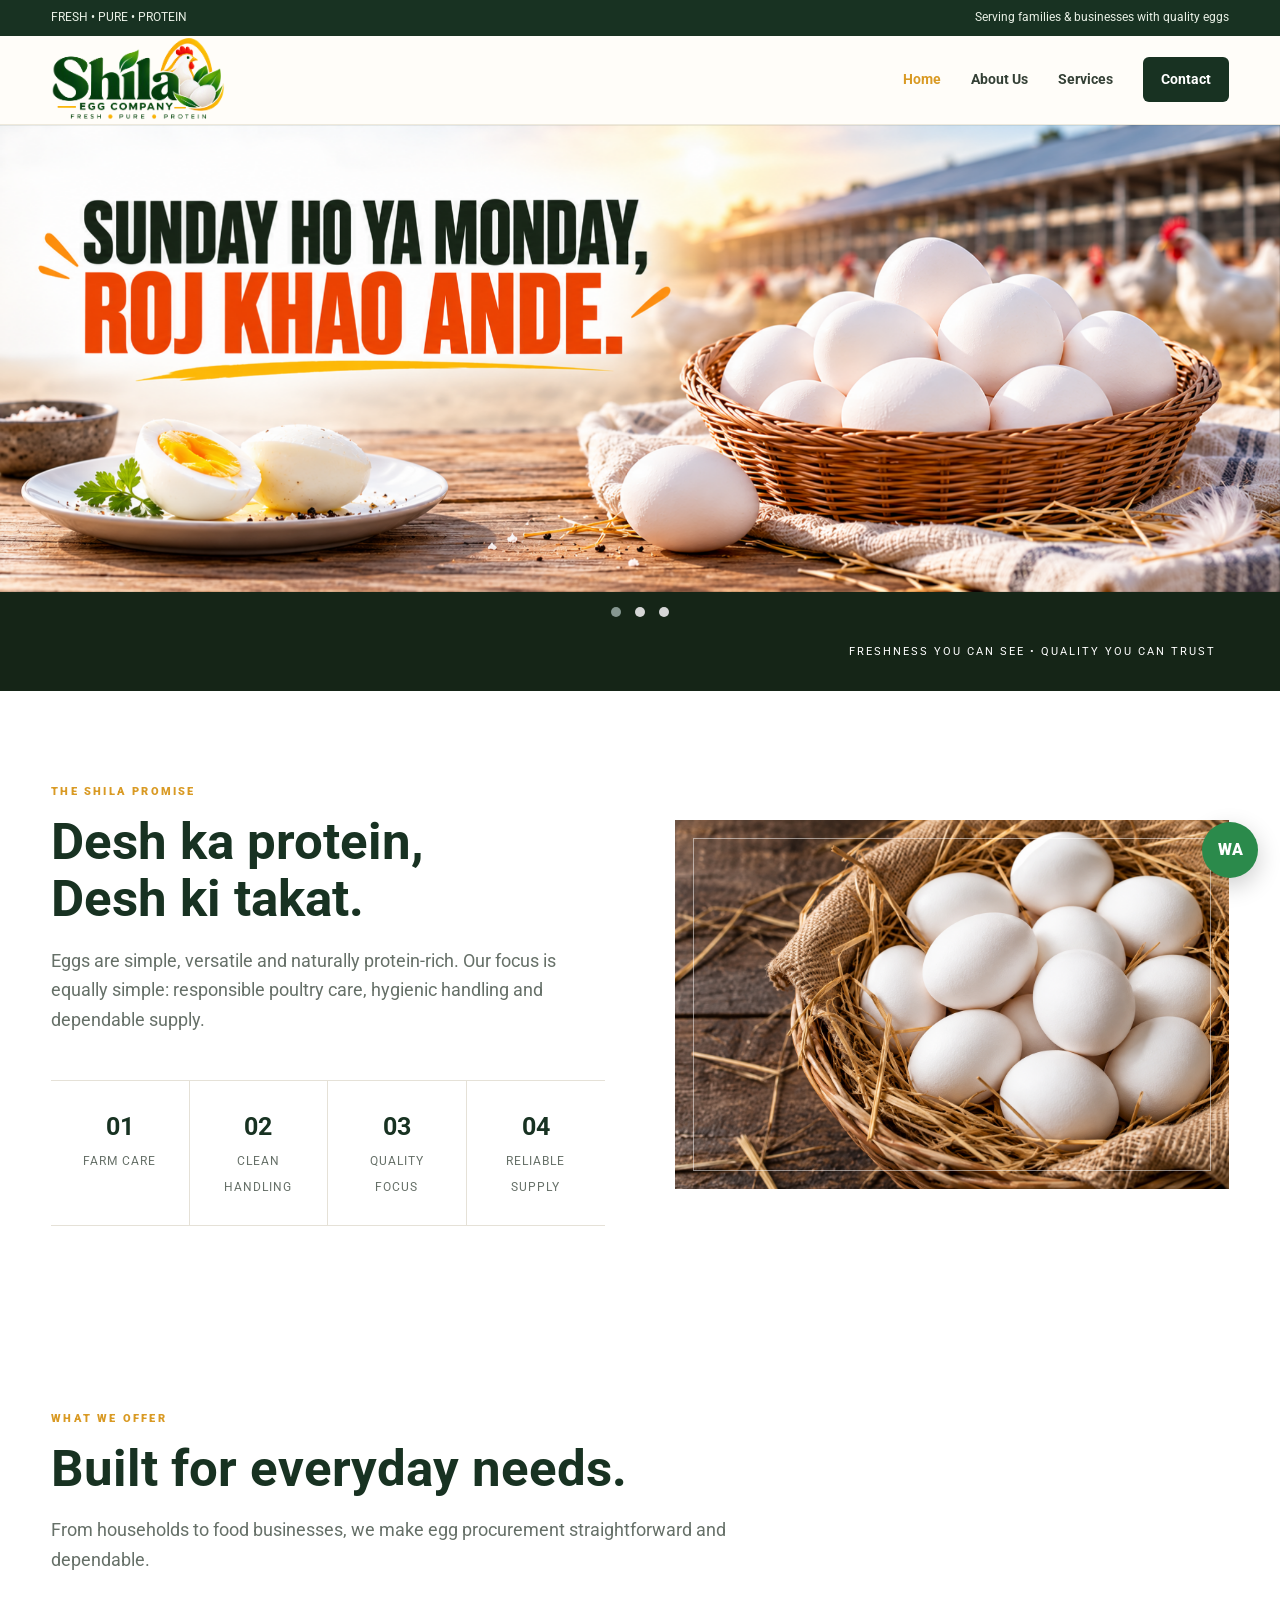
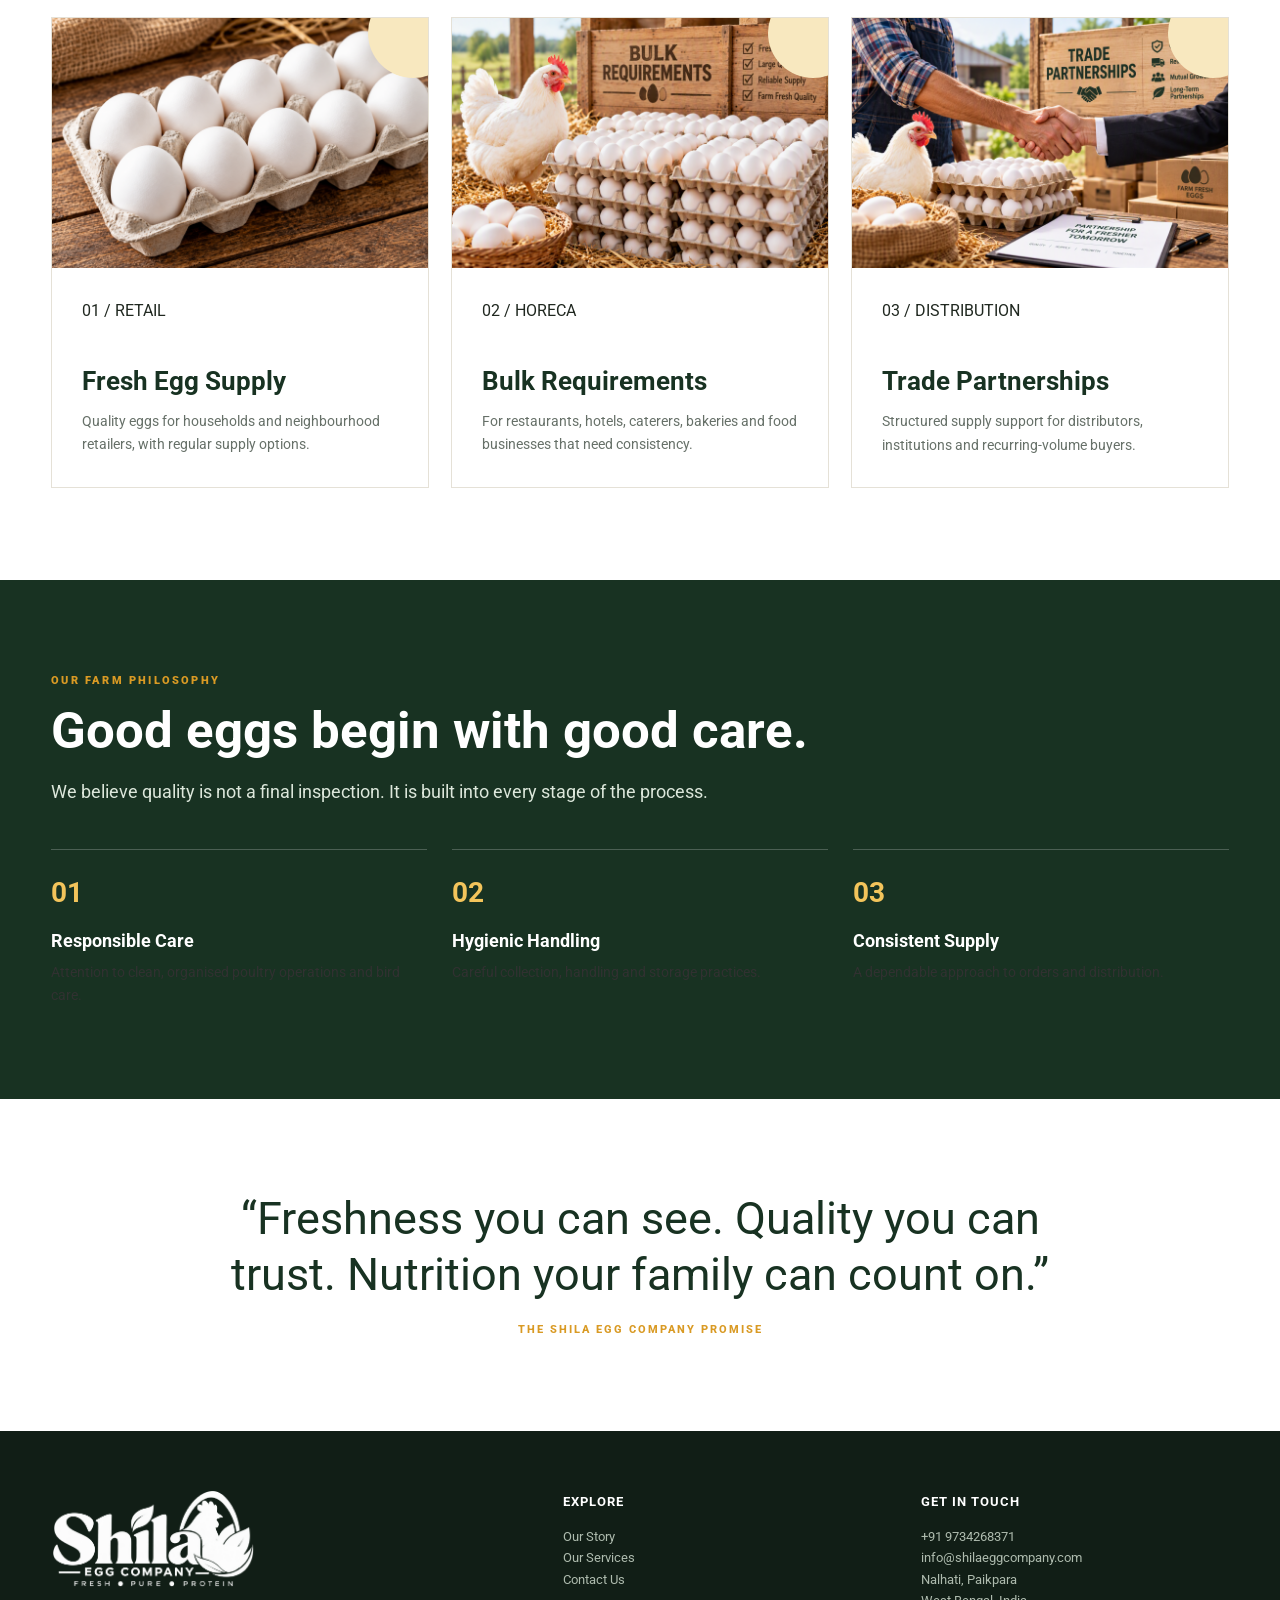
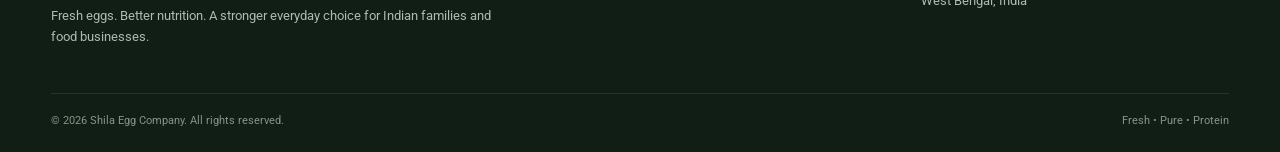
<file: index.html>
<!doctype html>
<html lang="en">
  <head>
    <meta charset="utf-8" />
    <meta name="viewport" content="width=device-width,initial-scale=1" />
    <title>Shila Egg Company</title>
    <link rel="stylesheet" href="assets/css/owl.carousel.min.css" />
    <link rel="stylesheet" href="assets/css/owl.theme.default.css" />
    <link rel="stylesheet" href="assets/css/style.css" />
  </head>
  <body>
    <div class="topbar">
      <div class="container">
        <span>FRESH • PURE • PROTEIN</span
        ><span>Serving families & businesses with quality eggs</span>
      </div>
    </div>
    <header>
      <div class="container nav">
        <a href="index.html"><img class="logo" src="assets/image/logo.png" /></a
        ><button class="menu">☰</button>
        <nav>
          <a class="active" href="index.html">Home</a>
          <a class="" href="about.html">About Us</a>
          <a class="" href="services.html">Services</a>
          <a class="nav-cta" href="contact.html">Contact</a>
          <!-- <a class="nav-cta" href="contact.html">Enquire Now</a> -->
        </nav>
      </div>
    </header>
    <main>
      <section class="hero">
        <div class="owl-carousel owl-theme">
          <div class="item"><img src="assets/image/hero01.png" alt="" /></div>
          <div class="item"><img src="assets/image/hero02.png" alt="" /></div>
          <div class="item"><img src="assets/image/hero03.png" alt="" /></div>
        </div>
        <!-- <div class="slide"></div> -->
        <!-- <div class="container hero-content">
          <div class="kicker">From our farm to your family</div>
          <h1>Sunday ho ya Monday,<br /><em>roj khao ande.</em></h1>
          <p>
            Fresh, quality eggs for everyday nutrition — produced with care,
            handled with hygiene and delivered with reliability.
          </p>
          <div class="actions">
            <a class="btn" href="services.html">Discover Shila</a
            ><a class="btn light" href="contact.html">Bulk Enquiry</a>
          </div>
        </div> -->
        <div class="slide-label">
          Freshness you can see • Quality you can trust
        </div>
      </section>
      <section>
        <div class="container">
          <div class="split">
            <div>
              <div class="eyebrow">The Shila Promise</div>
              <h2>Desh ka protein,<br />Desh ki takat.</h2>
              <p class="lead">
                Eggs are simple, versatile and naturally protein-rich. Our focus
                is equally simple: responsible poultry care, hygienic handling
                and dependable supply.
              </p>
              <div class="trust">
                <div><strong>01</strong><span>Farm care</span></div>
                <div><strong>02</strong><span>Clean handling</span></div>
                <div><strong>03</strong><span>Quality focus</span></div>
                <div><strong>04</strong><span>Reliable supply</span></div>
              </div>
            </div>
            <div class="image-card">
              <img src="assets/image/eggs.png" alt="" />
            </div>
          </div>
        </div>
      </section>
      <section class="cream whatweoffer">
        <div class="container">
          <div class="eyebrow">What We Offer</div>
          <h2>Built for everyday needs.</h2>
          <p class="lead">
            From households to food businesses, we make egg procurement
            straightforward and dependable.
          </p>
          <div class="products">
            <div class="product">
              <div class="product-pic">
                <img src="assets/image/egg-tray.png" alt="local feed" />
              </div>
              <div class="product-text">
                <span>01 / RETAIL</span>
                <h3>Fresh Egg Supply</h3>
                <p>
                  Quality eggs for households and neighbourhood retailers, with
                  regular supply options.
                </p>
              </div>
            </div>
            <div class="product">
              <div class="product-pic">
                <img src="assets/image/bulk.png" alt="Bulk Requirements" />
              </div>
              <div class="product-text">
                <span>02 / HORECA</span>
                <h3>Bulk Requirements</h3>
                <p>
                  For restaurants, hotels, caterers, bakeries and food
                  businesses that need consistency.
                </p>
              </div>
            </div>
            <div class="product">
              <div class="product-pic">
                <img
                  src="assets/image/trade-partnership.png"
                  alt="Trade Partnership"
                />
              </div>
              <div class="product-text">
                <span>03 / DISTRIBUTION</span>
                <h3>Trade Partnerships</h3>
                <p>
                  Structured supply support for distributors, institutions and
                  recurring-volume buyers.
                </p>
              </div>
            </div>
          </div>
        </div>
      </section>
      <section class="farm-band">
        <div class="container">
          <div class="eyebrow">Our Farm Philosophy</div>
          <h2>Good eggs begin with good care.</h2>
          <p class="lead">
            We believe quality is not a final inspection. It is built into every
            stage of the process.
          </p>
          <div class="pillars">
            <div class="pillar">
              <b>01</b>
              <h3>Responsible Care</h3>
              <p>
                Attention to clean, organised poultry operations and bird care.
              </p>
            </div>
            <div class="pillar">
              <b>02</b>
              <h3>Hygienic Handling</h3>
              <p>Careful collection, handling and storage practices.</p>
            </div>
            <div class="pillar">
              <b>03</b>
              <h3>Consistent Supply</h3>
              <p>A dependable approach to orders and distribution.</p>
            </div>
          </div>
        </div>
      </section>
      <section class="quote">
        <div class="container">
          <blockquote>
            “Freshness you can see. Quality you can trust. Nutrition your family
            can count on.”
          </blockquote>
          <cite>THE SHILA EGG COMPANY PROMISE</cite>
        </div>
      </section>
    </main>
    <footer>
      <div class="container">
        <div class="foot">
          <div>
            <img src="assets/image/logo.png" />
            <p>
              Fresh eggs. Better nutrition. A stronger everyday choice for
              Indian families and food businesses.
            </p>
          </div>
          <div>
            <h4>Explore</h4>
            <p><a href="about.html">Our Story</a></p>
            <p><a href="services.html">Our Services</a></p>
            <p><a href="contact.html">Contact Us</a></p>
          </div>
          <div>
            <h4>Get in touch</h4>
            <p>+91 9734268371</p>
            <p>info@shilaeggcompany.com</p>
            <p>
              Nalhati, Paikpara<br />
              West Bengal, India
            </p>
          </div>
        </div>
        <div class="copy">
          <span>© 2026 Shila Egg Company. All rights reserved.</span
          ><span>Fresh • Pure • Protein</span>
        </div>
      </div>
    </footer>
    <a class="wa" href="https://wa.me/9734268371" aria-label="WhatsApp">WA</a>

    <script src="https://code.jquery.com/jquery-3.7.0.min.js"></script>
    <script src="assets/js/owl.carousel.min.js"></script>
    <script src="assets/js/custom.js"></script>
  </body>
</html>
</file>
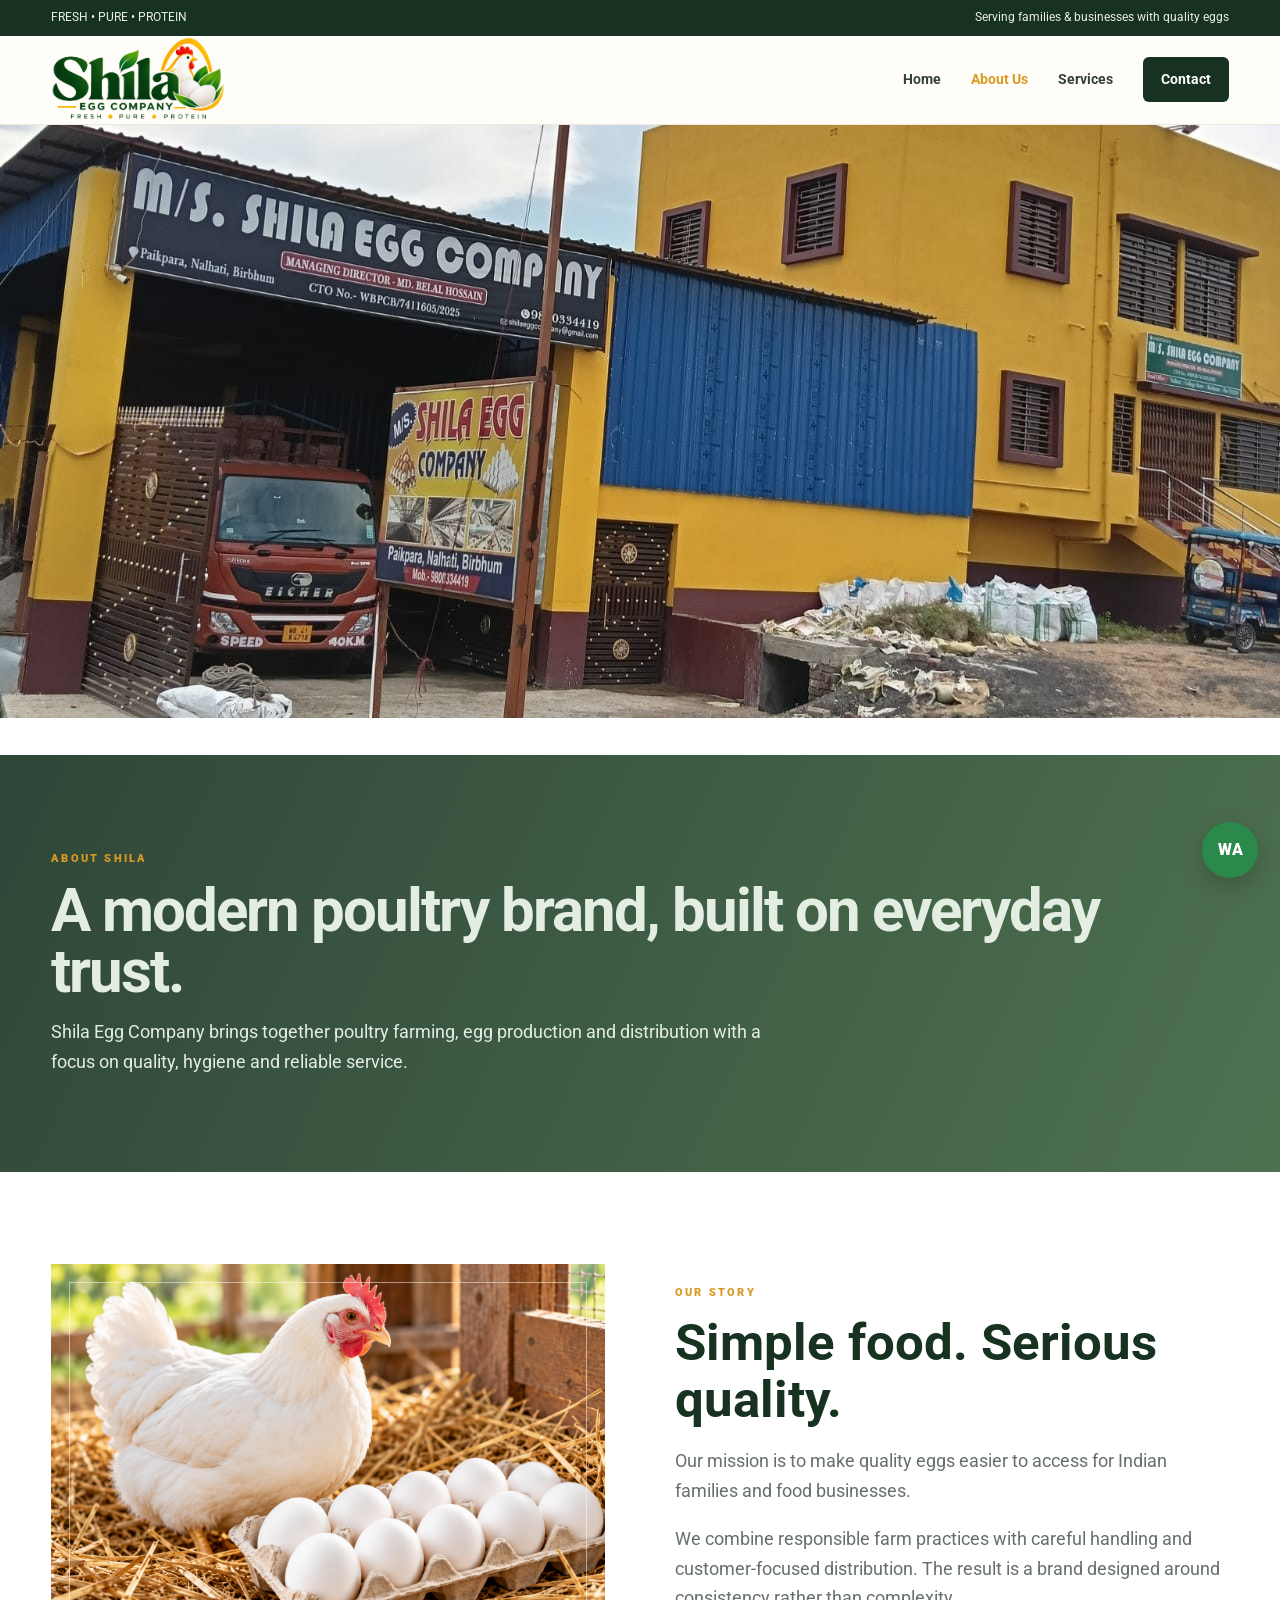
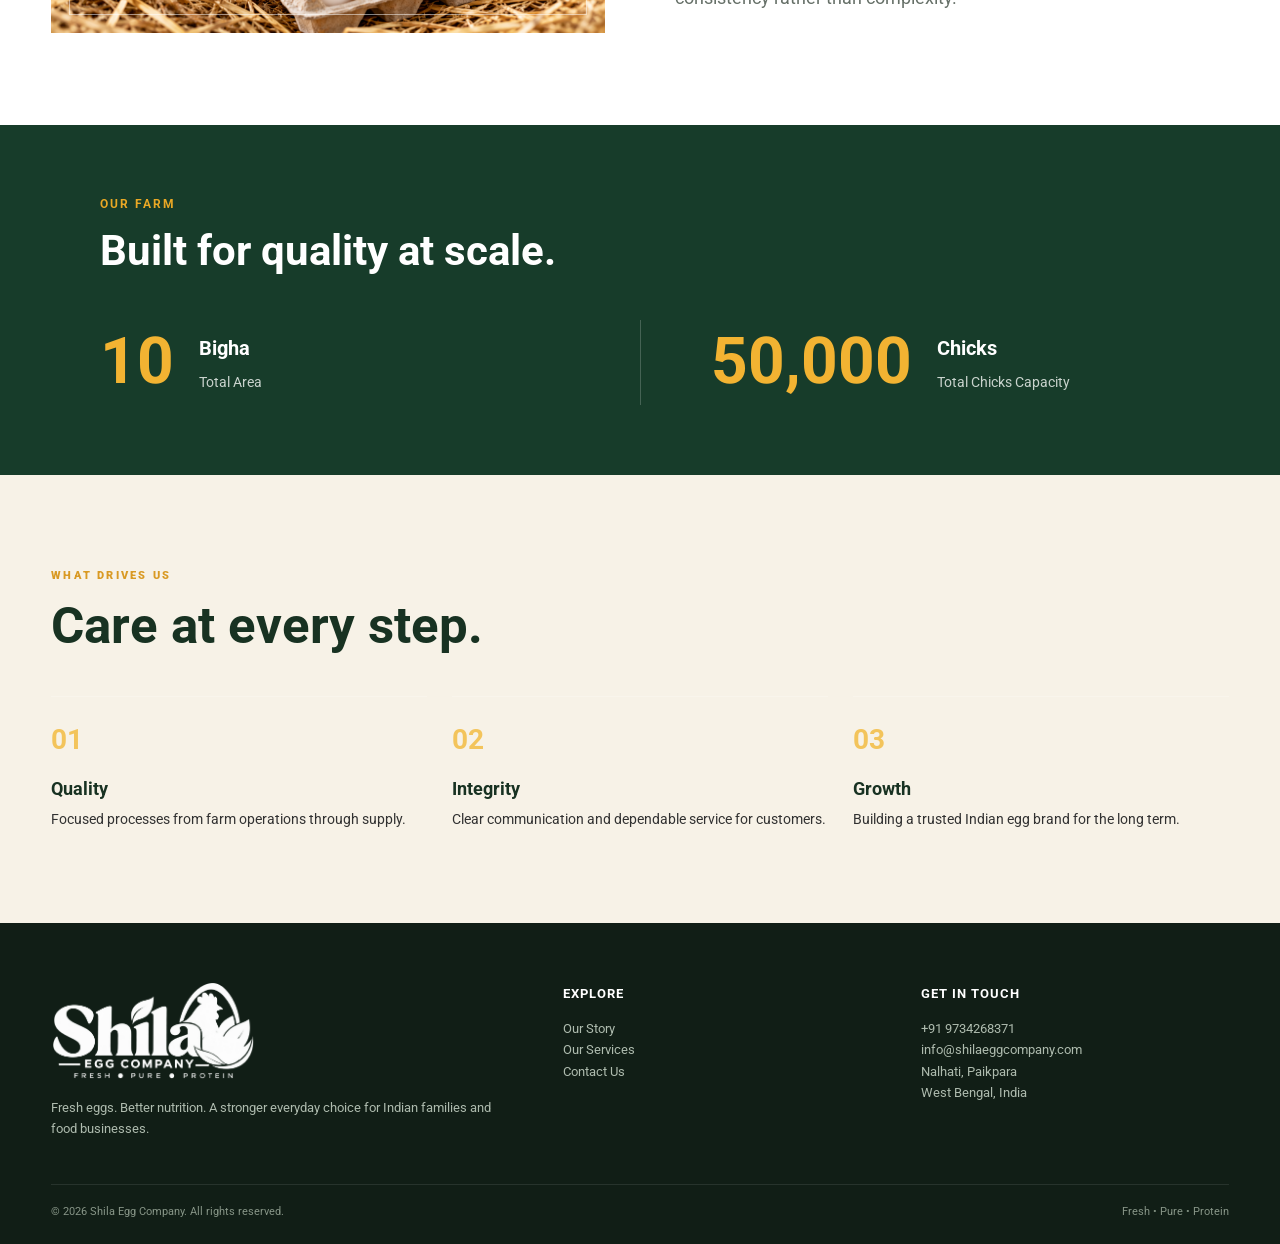
<file: about.html>
<!doctype html>
<html lang="en">
  <head>
    <meta charset="utf-8" />
    <meta name="viewport" content="width=device-width,initial-scale=1" />
    <title>About Us | Shila Egg Company</title>
    <link rel="stylesheet" href="assets/css/style.css" />
  </head>
  <body>
    <div class="topbar">
      <div class="container">
        <span>FRESH • PURE • PROTEIN</span
        ><span>Serving families & businesses with quality eggs</span>
      </div>
    </div>
    <header>
      <div class="container nav">
        <a href="index.html"><img class="logo" src="assets/image/logo.png" /></a
        ><button class="menu">☰</button>
        <nav>
          <a href="index.html">Home</a>
          <a class="active" href="about.html">About Us</a>
          <a class="" href="services.html">Services</a>
          <a class="nav-cta" href="contact.html">Contact</a>
          <!-- <a class="nav-cta" href="contact.html">Enquire Now</a> -->
        </nav>
      </div>
    </header>
    <main>
      <section class="pagehero abouthero">
        <!-- <img src="assets/image/office.jpg" alt="Office" /> -->
      </section>
      <div class="pagehero-inner">
        <div class="container">
          <div class="eyebrow">About Shila</div>
          <h1>A modern poultry brand, built on everyday trust.</h1>
          <p>
            Shila Egg Company brings together poultry farming, egg production
            and distribution with a focus on quality, hygiene and reliable
            service.
          </p>
        </div>
      </div>
      <section>
        <div class="container split">
          <div class="image-card">
            <img src="assets/image/henwitheggs.png" alt="" />
          </div>
          <div>
            <div class="eyebrow">Our Story</div>
            <h2>Simple food. Serious quality.</h2>
            <p class="lead">
              Our mission is to make quality eggs easier to access for Indian
              families and food businesses.
            </p>
            <p class="lead" style="margin-top: 18px">
              We combine responsible farm practices with careful handling and
              customer-focused distribution. The result is a brand designed
              around consistency rather than complexity.
            </p>
          </div>
        </div>
      </section>
      <section class="farm-stats" aria-labelledby="farm-stats-title">
        <div class="farm-stats__container">
          <div class="farm-stats__heading">
            <span class="farm-stats__eyebrow">OUR FARM</span>
            <h2 id="farm-stats-title">Built for quality at scale.</h2>
          </div>

          <div class="farm-stats__items">
            <div class="farm-stats__item">
              <span class="farm-stats__number">10</span>

              <div class="farm-stats__content">
                <span class="farm-stats__unit">Bigha</span>
                <p>Total Area</p>
              </div>
            </div>

            <div class="farm-stats__divider" aria-hidden="true"></div>

            <div class="farm-stats__item">
              <span class="farm-stats__number">50,000</span>

              <div class="farm-stats__content">
                <span class="farm-stats__unit">Chicks</span>
                <p>Total Chicks Capacity</p>
              </div>
            </div>
          </div>
        </div>
      </section>

      <section class="cream">
        <div class="container">
          <div class="eyebrow">What Drives Us</div>
          <h2>Care at every step.</h2>
          <div class="pillars" style="color: #203020">
            <div class="pillar">
              <b>01</b>
              <h3 style="color: #183222">Quality</h3>
              <p>Focused processes from farm operations through supply.</p>
            </div>
            <div class="pillar">
              <b>02</b>
              <h3 style="color: #183222">Integrity</h3>
              <p>Clear communication and dependable service for customers.</p>
            </div>
            <div class="pillar">
              <b>03</b>
              <h3 style="color: #183222">Growth</h3>
              <p>Building a trusted Indian egg brand for the long term.</p>
            </div>
          </div>
        </div>
      </section>
    </main>
    <footer>
      <div class="container">
        <div class="foot">
          <div>
            <img src="assets/image/logo.png" />
            <p>
              Fresh eggs. Better nutrition. A stronger everyday choice for
              Indian families and food businesses.
            </p>
          </div>
          <div>
            <h4>Explore</h4>
            <p><a href="about.html">Our Story</a></p>
            <p><a href="services.html">Our Services</a></p>
            <p><a href="contact.html">Contact Us</a></p>
          </div>
          <div>
            <h4>Get in touch</h4>
            <p>+91 9734268371</p>
            <p>info@shilaeggcompany.com</p>
            <p>
              Nalhati, Paikpara<br />
              West Bengal, India
            </p>
          </div>
        </div>
        <div class="copy">
          <span>© 2026 Shila Egg Company. All rights reserved.</span
          ><span>Fresh • Pure • Protein</span>
        </div>
      </div>
    </footer>
    <a class="wa" href="https://wa.me/9734268371" aria-label="WhatsApp">WA</a>
  </body>
</html>
</file>
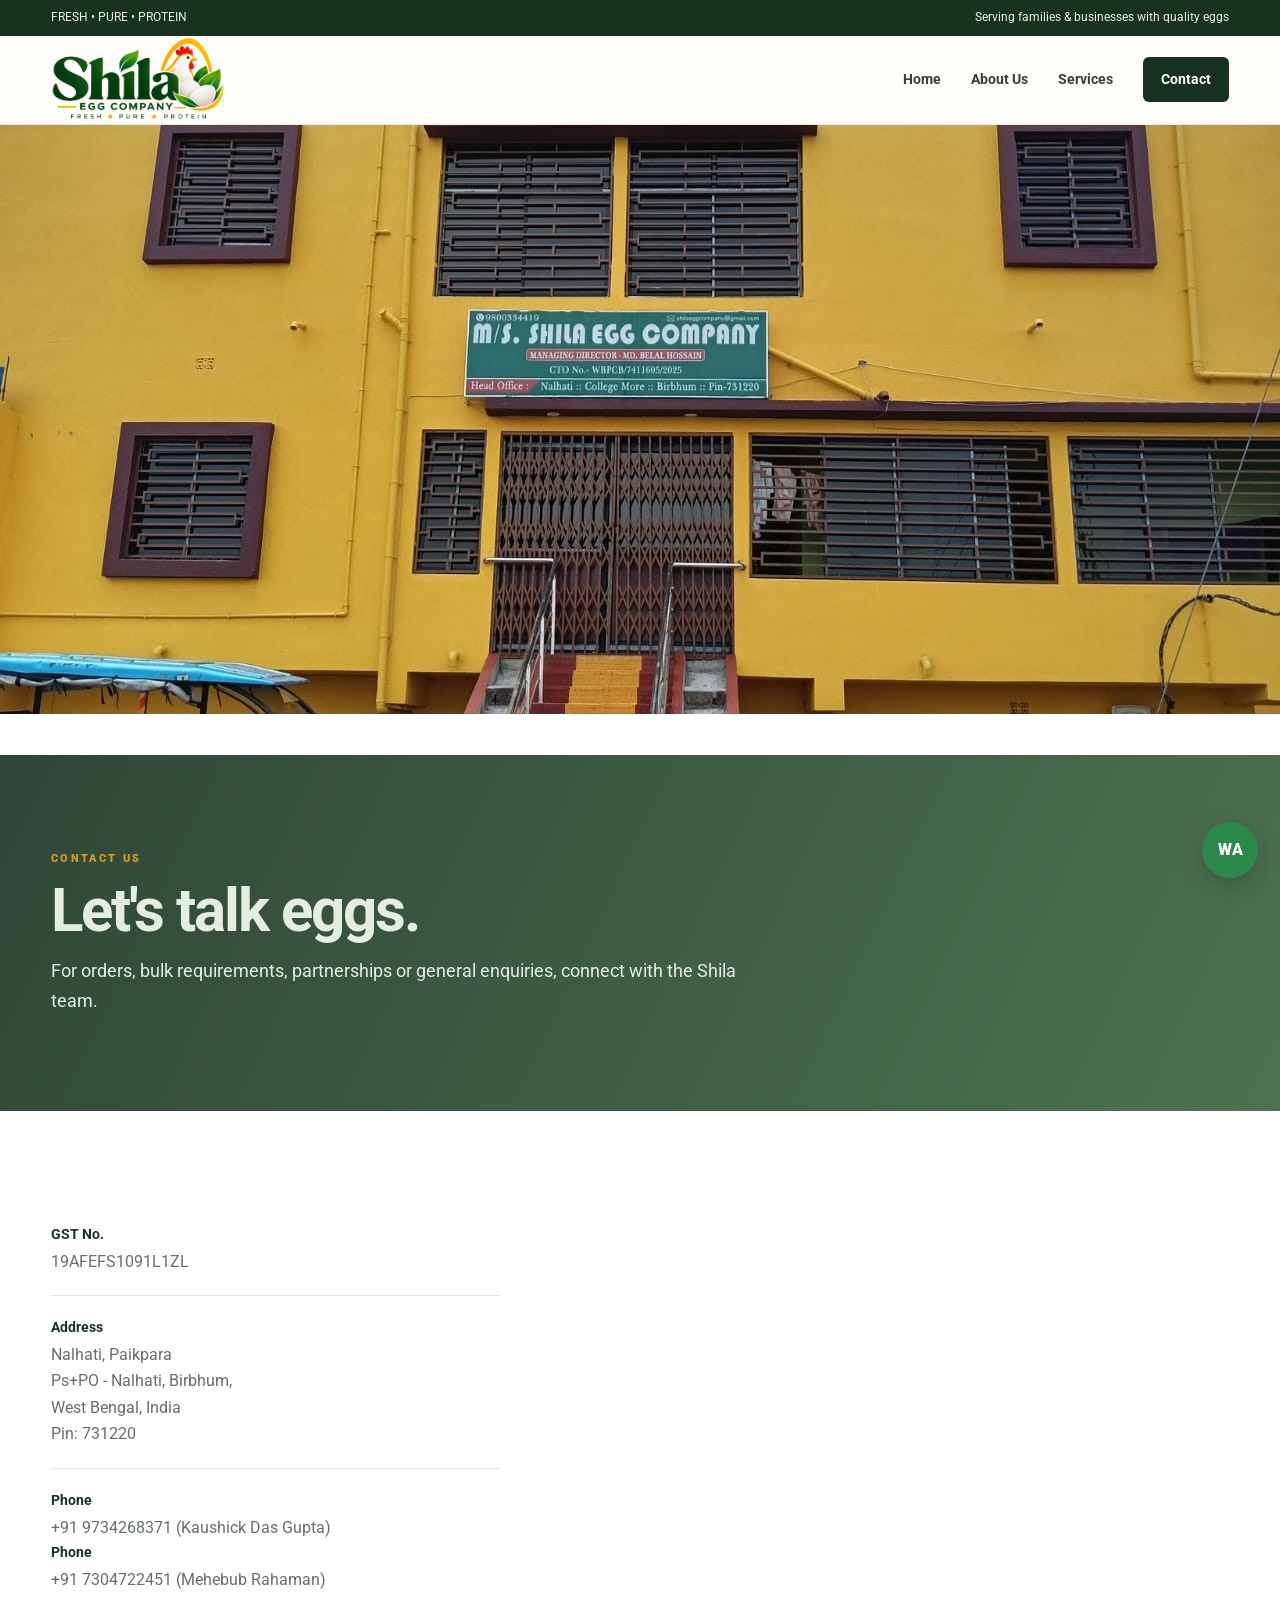
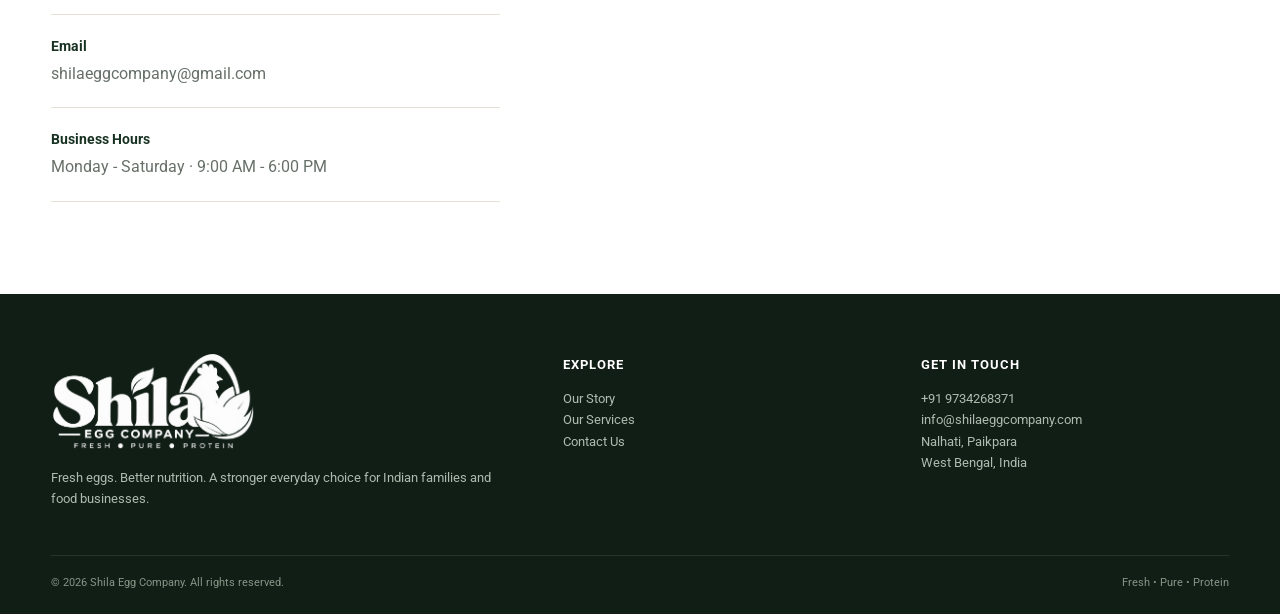
<file: contact.html>
<!doctype html>
<html lang="en">
  <head>
    <meta charset="utf-8" />
    <meta name="viewport" content="width=device-width,initial-scale=1" />
    <title>Contact Us | Shila Egg Company</title>
    <link rel="stylesheet" href="assets/css/style.css" />
  </head>
  <body>
    <div class="topbar">
      <div class="container">
        <span>FRESH • PURE • PROTEIN</span
        ><span>Serving families & businesses with quality eggs</span>
      </div>
    </div>
    <header>
      <div class="container nav">
        <a href="index.html"><img class="logo" src="assets/image/logo.png" /></a
        ><button class="menu">☰</button>
        <nav>
          <a href="index.html">Home</a>
          <a class="" href="about.html">About Us</a>
          <a class="" href="services.html">Services</a>
          <a class="active nav-cta" href="contact.html">Contact</a>
          <!-- <a class="nav-cta" href="contact.html">Enquire Now</a> -->
        </nav>
      </div>
    </header>
    <main>
      <section class="pagehero contacthero">
        <!-- <img src="assets/image/office02.jpg" alt="Office" /> -->
      </section>
      <div class="pagehero-inner">
        <div class="container">
          <div class="eyebrow">Contact Us</div>
          <h1>Let's talk eggs.</h1>
          <p>
            For orders, bulk requirements, partnerships or general enquiries,
            connect with the Shila team.
          </p>
        </div>
      </div>
      <section>
        <div class="container contact-grid">
          <div>
            <div class="contact-item">
              <b>GST No.</b>
              <span>19AFEFS1091L1ZL</span>
            </div>
            <div class="contact-item">
              <b>Address</b
              ><span
                >Nalhati, Paikpara<br />Ps+PO - Nalhati, Birbhum, <br />
                West Bengal, India<br />
                Pin: 731220
              </span>
            </div>
            <div class="contact-item">
              <b>Phone</b><span>+91 9734268371 (Kaushick Das Gupta)</span>
              <b>Phone</b><span>+91 7304722451 (Mehebub Rahaman)</span>
            </div>
            <div class="contact-item">
              <b>Email</b><span>shilaeggcompany@gmail.com</span>
            </div>
            <div class="contact-item">
              <b>Business Hours</b
              ><span>Monday - Saturday · 9:00 AM - 6:00 PM</span>
            </div>
            <!-- <p style="margin-top: 18px; color: #8a8f89; font-size: 12px">
              Replace the sample phone number and address with verified company
              details before publishing.
            </p> -->
          </div>
          <div class="map">
            <iframe
              src="https://www.google.com/maps/embed?pb=!1m18!1m12!1m3!1d34587.905925683466!2d87.83094181398418!3d24.32538284024267!2m3!1f0!2f0!3f0!3m2!1i1024!2i768!4f13.1!3m3!1m2!1s0x39fa170077be0753%3A0x6f8f4f3295951747!2sSHILA%20EGG%20COMPANY!5e0!3m2!1sen!2sin!4v1790841967579!5m2!1sen!2sin"
              style="border: 0"
              allowfullscreen=""
              loading="lazy"
              referrerpolicy="strict-origin-when-cross-origin"
            ></iframe>
          </div>
        </div>
      </section>
    </main>
    <footer>
      <div class="container">
        <div class="foot">
          <div>
            <img src="assets/image/logo.png" />
            <p>
              Fresh eggs. Better nutrition. A stronger everyday choice for
              Indian families and food businesses.
            </p>
          </div>
          <div>
            <h4>Explore</h4>
            <p><a href="about.html">Our Story</a></p>
            <p><a href="services.html">Our Services</a></p>
            <p><a href="contact.html">Contact Us</a></p>
          </div>
          <div>
            <h4>Get in touch</h4>
            <p>+91 9734268371</p>
            <p>info@shilaeggcompany.com</p>
            <p>
              Nalhati, Paikpara<br />
              West Bengal, India
            </p>
          </div>
        </div>
        <div class="copy">
          <span>© 2026 Shila Egg Company. All rights reserved.</span
          ><span>Fresh • Pure • Protein</span>
        </div>
      </div>
    </footer>
    <a class="wa" href="https://wa.me/9734268371" aria-label="WhatsApp">WA</a>
  </body>
</html>
</file>
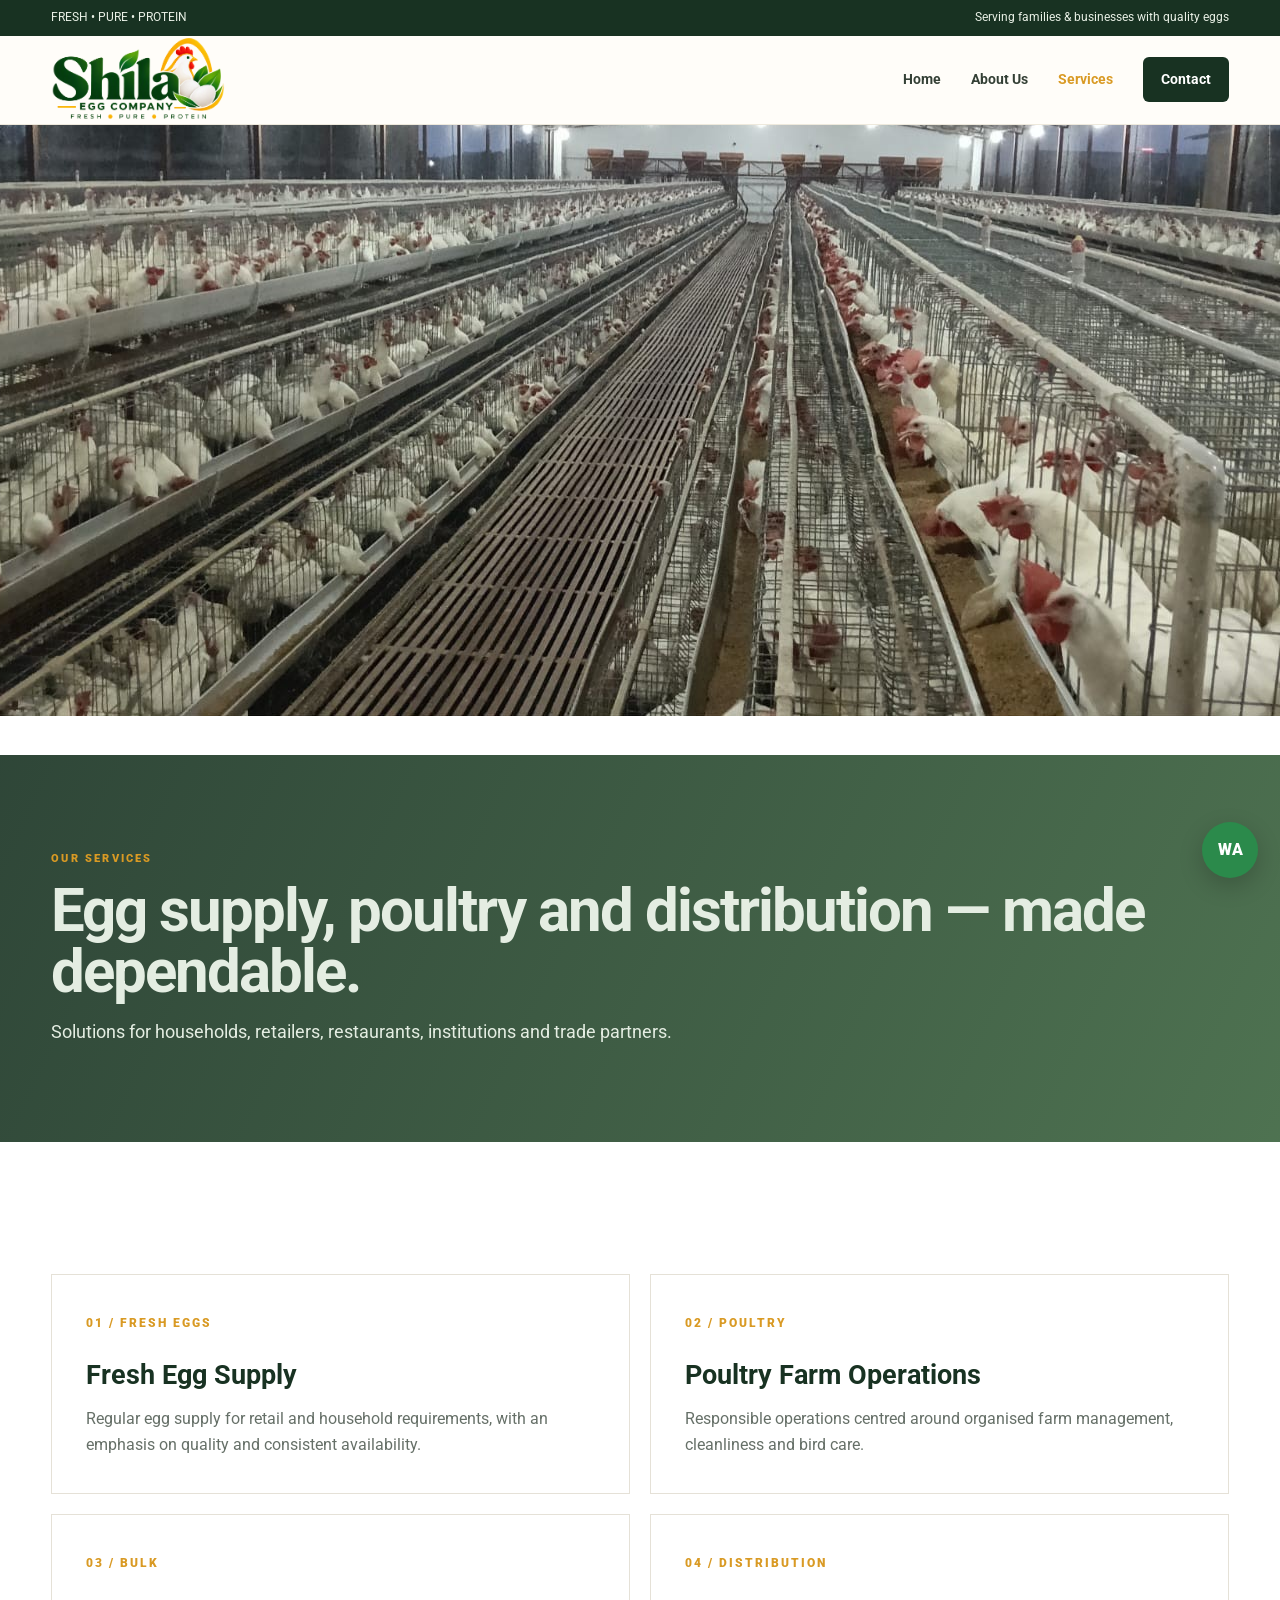
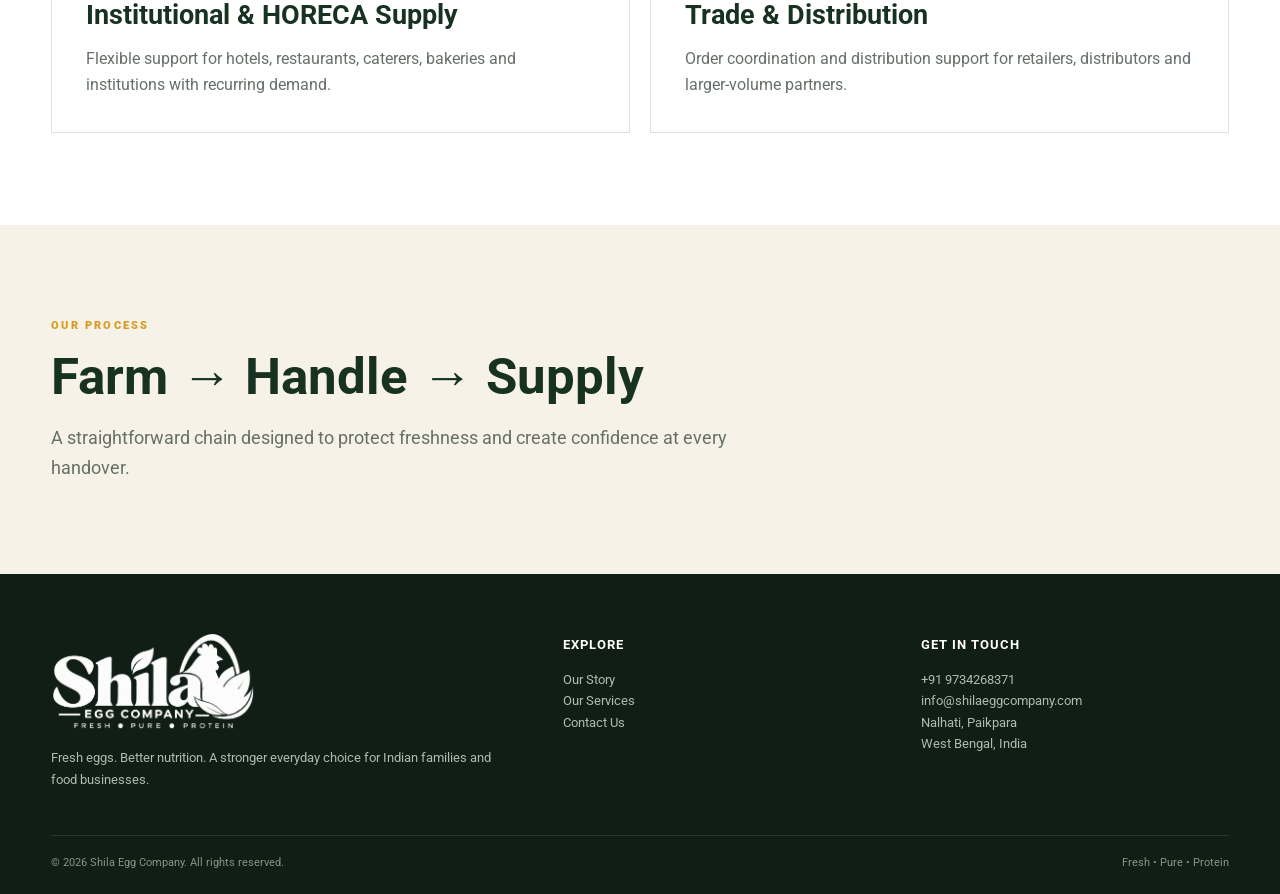
<file: services.html>
<!doctype html>
<html lang="en">
  <head>
    <meta charset="utf-8" />
    <meta name="viewport" content="width=device-width,initial-scale=1" />
    <title>Services | Shila Egg Company</title>
    <link rel="stylesheet" href="assets/css/style.css" />
  </head>
  <body>
    <div class="topbar">
      <div class="container">
        <span>FRESH • PURE • PROTEIN</span
        ><span>Serving families & businesses with quality eggs</span>
      </div>
    </div>
    <header>
      <div class="container nav">
        <a href="index.html"><img class="logo" src="assets/image/logo.png" /></a
        ><button class="menu">☰</button>
        <nav>
          <a href="index.html">Home</a>
          <a class="" href="about.html">About Us</a>
          <a class="active" href="services.html">Services</a>
          <a class="nav-cta" href="contact.html">Contact</a>
          <!-- <a class="nav-cta" href="contact.html">Enquire Now</a> -->
        </nav>
      </div>
    </header>
    <main>
      <section class="pagehero servicehero">
        <!-- <img src="assets/image/inside02.jpg" alt="Office" /> -->
      </section>
      <div class="pagehero-inner">
        <div class="container">
          <div class="eyebrow">Our Services</div>
          <h1>Egg supply, poultry and distribution — made dependable.</h1>
          <p>
            Solutions for households, retailers, restaurants, institutions and
            trade partners.
          </p>
        </div>
      </div>
      <section>
        <div class="container">
          <div class="service-grid">
            <div class="service">
              <span>01 / FRESH EGGS</span>
              <h3>Fresh Egg Supply</h3>
              <p>
                Regular egg supply for retail and household requirements, with
                an emphasis on quality and consistent availability.
              </p>
            </div>
            <div class="service">
              <span>02 / POULTRY</span>
              <h3>Poultry Farm Operations</h3>
              <p>
                Responsible operations centred around organised farm management,
                cleanliness and bird care.
              </p>
            </div>
            <div class="service">
              <span>03 / BULK</span>
              <h3>Institutional & HORECA Supply</h3>
              <p>
                Flexible support for hotels, restaurants, caterers, bakeries and
                institutions with recurring demand.
              </p>
            </div>
            <div class="service">
              <span>04 / DISTRIBUTION</span>
              <h3>Trade & Distribution</h3>
              <p>
                Order coordination and distribution support for retailers,
                distributors and larger-volume partners.
              </p>
            </div>
          </div>
        </div>
      </section>
      <section class="cream">
        <div class="container">
          <div class="eyebrow">Our Process</div>
          <h2>Farm → Handle → Supply</h2>
          <p class="lead">
            A straightforward chain designed to protect freshness and create
            confidence at every handover.
          </p>
        </div>
      </section>
    </main>
    <footer>
      <div class="container">
        <div class="foot">
          <div>
            <img src="assets/image/logo.png" />
            <p>
              Fresh eggs. Better nutrition. A stronger everyday choice for
              Indian families and food businesses.
            </p>
          </div>
          <div>
            <h4>Explore</h4>
            <p><a href="about.html">Our Story</a></p>
            <p><a href="services.html">Our Services</a></p>
            <p><a href="contact.html">Contact Us</a></p>
          </div>
          <div>
            <h4>Get in touch</h4>
            <p>+91 9734268371</p>
            <p>info@shilaeggcompany.com</p>
            <p>
              Nalhati, Paikpara<br />
              West Bengal, India
            </p>
          </div>
        </div>
        <div class="copy">
          <span>© 2026 Shila Egg Company. All rights reserved.</span
          ><span>Fresh • Pure • Protein</span>
        </div>
      </div>
    </footer>
    <a class="wa" href="https://wa.me/9734268371" aria-label="WhatsApp">WA</a>
  </body>
</html>
</file>
<file: assets/css/style.css>
/* @import url("https://fonts.googleapis.com/css2?family=DM+Sans:wght@400;500;600;700&family=Playfair+Display:wght@600;700&display=swap"); */
@import url("https://fonts.googleapis.com/css2?family=Nunito:ital,wght@0,200..1000;1,200..1000&family=Roboto:ital,wght@0,100..900;1,100..900&display=swap");
:root {
  --forest: #183222;
  --green: #315b35;
  --gold: #d99a24;
  --cream: #f7f2e7;
  --ink: #202820;
  --muted: #667068;
  --line: #e5e1d7;
  --white: #fff;
}
* {
  box-sizing: border-box;
  margin: 0;
  padding: 0;
}
html {
  scroll-behavior: smooth;
}
body {
  font-family: "Roboto", sans-serif;
  color: var(--ink);
  background: #fff;
  line-height: 1.65;
}
a {
  text-decoration: none;
  color: inherit;
}
img {
  max-width: 100%;
  display: block;
}
.container {
  width: min(1180px, 92%);
  margin: auto;
}
.topbar {
  background: var(--forest);
  color: #e9f0e6;
  font-size: 12px;
  padding: 8px 0;
}
.topbar .container {
  display: flex;
  justify-content: space-between;
}
header {
  position: sticky;
  top: 0;
  z-index: 50;
  background: #fffdf9ef;
  backdrop-filter: blur(15px);
  border-bottom: 1px solid #eee9dc;
}
.nav {
  height: 88px;
  display: flex;
  align-items: center;
  justify-content: space-between;
}
.logo {
  width: 175px;
}
nav {
  display: flex;
  gap: 30px;
  align-items: center;
}
nav a {
  font-size: 14px;
  font-weight: 700;
  color: #344036;
}
nav a:hover,
nav a.active {
  color: var(--gold);
}
.nav-cta {
  background: var(--forest);
  color: #fff !important;
  padding: 11px 18px;
  border-radius: 6px;
}
.menu {
  display: none;
  border: 0;
  background: none;
  font-size: 27px;
}
.hero {
  /* height: 700px; */
  position: relative;
  /* overflow: hidden; */
  background: #152517;
  padding: 0 0 60px;
}

.hero-content {
  position: relative;
  z-index: 3;
  color: #fff;
  padding-top: 155px;
  max-width: 720px;
}
.kicker {
  display: inline-flex;
  align-items: center;
  gap: 9px;
  text-transform: uppercase;
  letter-spacing: 2px;
  font-size: 12px;
  font-weight: 800;
  color: #f5ca5a;
  margin-bottom: 20px;
}
.kicker:before {
  content: "";
  width: 34px;
  height: 2px;
  background: #f5ca5a;
}
h1 {
  font-family: "Roboto", sans-serif;
  font-size: clamp(48px, 6.2vw, 78px);
  line-height: 1.02;
  letter-spacing: -2px;
  margin-bottom: 23px;
}
.hero p {
  font-size: 19px;
  max-width: 620px;
  color: #eef3eb;
}
.actions {
  display: flex;
  gap: 12px;
  margin-top: 30px;
}
.btn {
  padding: 14px 22px;
  border-radius: 5px;
  font-weight: 800;
  font-size: 14px;
  background: var(--gold);
  color: #1d281e;
  display: inline-block;
}
.btn.light {
  background: #fff;
  color: var(--forest);
}
.slide-label {
  position: absolute;
  right: 5%;
  bottom: 30px;
  color: #fff;
  z-index: 3;
  font-size: 11px;
  letter-spacing: 2px;
  text-transform: uppercase;
}
section {
  padding: 92px 0;
}
.cream {
  background: var(--cream);
}
.eyebrow {
  text-transform: uppercase;
  color: var(--gold);
  letter-spacing: 2.2px;
  font-size: 11px;
  font-weight: 900;
  margin-bottom: 12px;
}
h2 {
  font-family: "Roboto", sans-serif;
  font-size: clamp(36px, 4vw, 54px);
  line-height: 1.12;
  color: var(--forest);
  margin-bottom: 18px;
}
.lead {
  font-size: 18px;
  color: var(--muted);
  max-width: 720px;
}
.split {
  display: grid;
  grid-template-columns: 1fr 1fr;
  gap: 70px;
  align-items: center;
}
.image-card {
  /* height: 500px; */
  border-radius: 4px;
  /* background: center/cover
    url("./assets/eggs.png"); */
  position: relative;
}
.image-card:after {
  content: "";
  position: absolute;
  inset: 18px;
  border: 1px solid #ffffff80;
}
.trust {
  display: grid;
  grid-template-columns: repeat(4, 1fr);
  border-top: 1px solid var(--line);
  border-bottom: 1px solid var(--line);
  margin-top: 45px;
}
.trust div {
  padding: 25px 20px;
  text-align: center;
  border-right: 1px solid var(--line);
}
.trust div:last-child {
  border: 0;
}
.trust strong {
  display: block;
  color: var(--forest);
  font-size: 25px;
}
.trust span {
  font-size: 12px;
  color: var(--muted);
  text-transform: uppercase;
  letter-spacing: 1px;
}
.whatweoffer {
  background:
    linear-gradient(
      to right,
      rgba(243, 240, 232, 0.9),
      rgb(243, 238, 225, 0.9)
    ),
    url(../image/egg-tray.png) no-repeat;
  background-size: cover;
  background-position: center;
  background-attachment: fixed;
}
.products {
  display: grid;
  grid-template-columns: repeat(3, 1fr);
  gap: 22px;
  margin-top: 42px;
}
.product {
  min-height: 290px;
  background: #fff;
  border: 1px solid var(--line);
  position: relative;
  overflow: hidden;
}
.product-pic {
}
.product-text {
  background-color: #fff;
  padding: 30px;
}
.product:before {
  content: "";
  position: absolute;
  width: 90px;
  height: 90px;
  border-radius: 50%;
  right: -30px;
  top: -30px;
  background: #f8e8bf;
}
.num {
  font-size: 12px;
  color: var(--gold);
  font-weight: 900;
  letter-spacing: 2px;
}
.product h3 {
  font-family: "Roboto", sans-serif;
  font-size: 26px;
  color: var(--forest);
  margin: 35px 0 8px;
}
.product p {
  color: var(--muted);
  font-size: 14px;
}
.farm-band {
  background: var(--forest);
  color: #fff;
}
.farm-band h2 {
  color: #fff;
}
.farm-band .lead {
  color: #dce7db;
}
.pillars {
  display: grid;
  grid-template-columns: repeat(3, 1fr);
  gap: 25px;
  margin-top: 42px;
}
.pillar {
  border-top: 1px solid #ffffff38;
  padding-top: 20px;
}
.pillar b {
  font-size: 28px;
  color: #f3c45b;
}
.pillar h3 {
  color: #fff;
  margin: 10px 0 5px;
  font-size: 18px;
}
.pillar p {
  color: #313131;
  font-size: 14px;
}
.quote {
  background:
    linear-gradient(
      to right,
      rgba(243, 240, 232, 0.7),
      rgb(243, 238, 225, 0.7)
    ),
    url(../image/inside.jpg) no-repeat;
  background-size: cover;
  background-attachment: fixed;
  text-align: center;
}
.quote blockquote {
  font-family: "Roboto", sans-serif;
  font-size: clamp(28px, 4vw, 45px);
  line-height: 1.25;
  color: var(--forest);
  max-width: 850px;
  margin: auto;
}
.quote cite {
  display: block;
  margin-top: 18px;
  color: var(--gold);
  font-size: 11px;
  letter-spacing: 2px;
  font-style: normal;
  font-weight: 800;
}
.pagehero {
  background-size: cover;
  color: #fff;
  position: relative;
}
.pagehero-inner {
  padding: 95px 0;
  background: linear-gradient(
    115deg,
    rgba(24, 50, 34, 0.9),
    rgba(59, 99, 62, 0.9)
  );
}
.abouthero,
.servicehero,
.contacthero {
  min-height: 70vh;
}
.abouthero {
  background: url(../image/office.jpg) no-repeat;
  background-position: top center;
  background-attachment: fixed;
}
.servicehero {
  background: url(../image/inside02.jpg) no-repeat;
  background-position: top center;
  background-attachment: fixed;
}
.contacthero {
  background: url(../image/office02.jpg) no-repeat;
  background-position: top center;
  background-attachment: fixed;
}
.pagehero-inner h1 {
  font-size: 60px;
  margin-bottom: 15px;
  color: #e4ede2;
}
.pagehero-inner p {
  max-width: 720px;
  color: #e4ede2;
  font-size: 18px;
}
.farm-stats {
  background: #173c2a;
  padding: 70px 20px;
}

.farm-stats__container {
  max-width: 1080px;
  margin: 0 auto;
}

.farm-stats__heading {
  margin-bottom: 45px;
}

.farm-stats__eyebrow {
  display: block;
  color: #e9a825;
  font-size: 12px;
  font-weight: 700;
  letter-spacing: 2px;
  margin-bottom: 12px;
}

.farm-stats__heading h2 {
  color: #fff;
  font-size: 42px;
  line-height: 1.15;
  margin: 0;
}

.farm-stats__items {
  display: flex;
  align-items: center;
}

.farm-stats__item {
  flex: 1;
  display: flex;
  align-items: center;
  gap: 25px;
}

.farm-stats__number {
  color: #f2b332;
  font-size: 64px;
  line-height: 1;
  font-weight: 700;
}

.farm-stats__content {
  display: flex;
  flex-direction: column;
}

.farm-stats__unit {
  color: #fff;
  font-size: 20px;
  font-weight: 700;
  margin-bottom: 7px;
}

.farm-stats__content p {
  color: #c9d3cd;
  font-size: 14px;
  line-height: 1.5;
  margin: 0;
}

.farm-stats__divider {
  width: 1px;
  height: 85px;
  background: rgba(255, 255, 255, 0.2);
  margin: 0 70px;
}

/* Tablet */
@media (max-width: 768px) {
  .farm-stats {
    padding: 55px 25px;
  }

  .farm-stats__heading h2 {
    font-size: 34px;
  }

  .farm-stats__number {
    font-size: 48px;
  }

  .farm-stats__divider {
    margin: 0 35px;
  }
}

/* Mobile */
@media (max-width: 576px) {
  .farm-stats {
    padding: 45px 20px;
  }

  .farm-stats__heading {
    margin-bottom: 30px;
  }

  .farm-stats__heading h2 {
    font-size: 30px;
  }

  .farm-stats__items {
    flex-direction: column;
    align-items: stretch;
    gap: 30px;
  }

  .farm-stats__item {
    gap: 20px;
  }

  .farm-stats__number {
    min-width: 120px;
    font-size: 44px;
  }

  .farm-stats__divider {
    width: 100%;
    height: 1px;
    margin: 0;
  }
}

.service-grid {
  display: grid;
  grid-template-columns: repeat(2, 1fr);
  gap: 20px;
  margin-top: 40px;
}
.service {
  padding: 34px;
  border: 1px solid var(--line);
  background: #fff;
}
.service span {
  color: var(--gold);
  font-weight: 900;
  font-size: 12px;
  letter-spacing: 2px;
}
.service h3 {
  font-family: "Roboto", sans-serif;
  color: var(--forest);
  font-size: 27px;
  margin: 18px 0 8px;
}
.service p {
  color: var(--muted);
}
.contact-grid {
  display: grid;
  grid-template-columns: 0.8fr 1.2fr;
  gap: 55px;
}
.contact-item {
  padding: 20px 0;
  border-bottom: 1px solid var(--line);
}
.contact-item b {
  display: block;
  color: var(--forest);
  font-size: 14px;
  margin-bottom: 3px;
}
.contact-item span {
  color: var(--muted);
}
.map {
  min-height: 460px;
  border: 0;
}
.map iframe {
  width: 100%;
  height: 100%;
  min-height: 460px;
  border: 0;
  filter: saturate(0.75);
}
footer {
  background: #111e16;
  color: #dce7dc;
  padding: 60px 0 22px;
}
.foot {
  display: grid;
  grid-template-columns: 1.2fr 0.8fr 0.8fr;
  gap: 50px;
}
.foot img {
  width: 205px;
  filter: brightness(0) invert(1);
  margin-bottom: 16px;
}
.foot p,
.foot a {
  color: #aebbae;
  font-size: 13px;
}
.foot h4 {
  color: #fff;
  margin-bottom: 13px;
  font-size: 13px;
  text-transform: uppercase;
  letter-spacing: 1px;
}
.copy {
  border-top: 1px solid #ffffff18;
  margin-top: 45px;
  padding-top: 18px;
  color: #879587;
  font-size: 11px;
  display: flex;
  justify-content: space-between;
}
.wa {
  position: fixed;
  right: 22px;
  bottom: 22px;
  background: #2b8a4b;
  color: #fff;
  border-radius: 50%;
  width: 56px;
  height: 56px;
  display: grid;
  place-items: center;
  font-weight: 900;
  z-index: 100;
  box-shadow: 0 8px 25px #0003;
}
@media (max-width: 800px) {
  .topbar {
    display: none;
  }
  .nav {
    height: 72px;
  }
  nav {
    display: none;
  }
  .menu {
    display: block;
  }
  .hero {
    height: 620px;
  }
  .hero-content {
    padding-top: 125px;
  }
  .split,
  .contact-grid {
    grid-template-columns: 1fr;
    gap: 40px;
  }
  .image-card {
    height: 360px;
  }
  .trust {
    grid-template-columns: repeat(2, 1fr);
  }
  .trust div:nth-child(2) {
    border-right: 0;
  }
  .products,
  .pillars,
  .service-grid {
    grid-template-columns: 1fr;
  }
  .pagehero h1 {
    font-size: 44px;
  }
  .foot {
    grid-template-columns: 1fr 1fr;
  }
  .copy {
    flex-direction: column;
    gap: 8px;
  }
}
</file>
